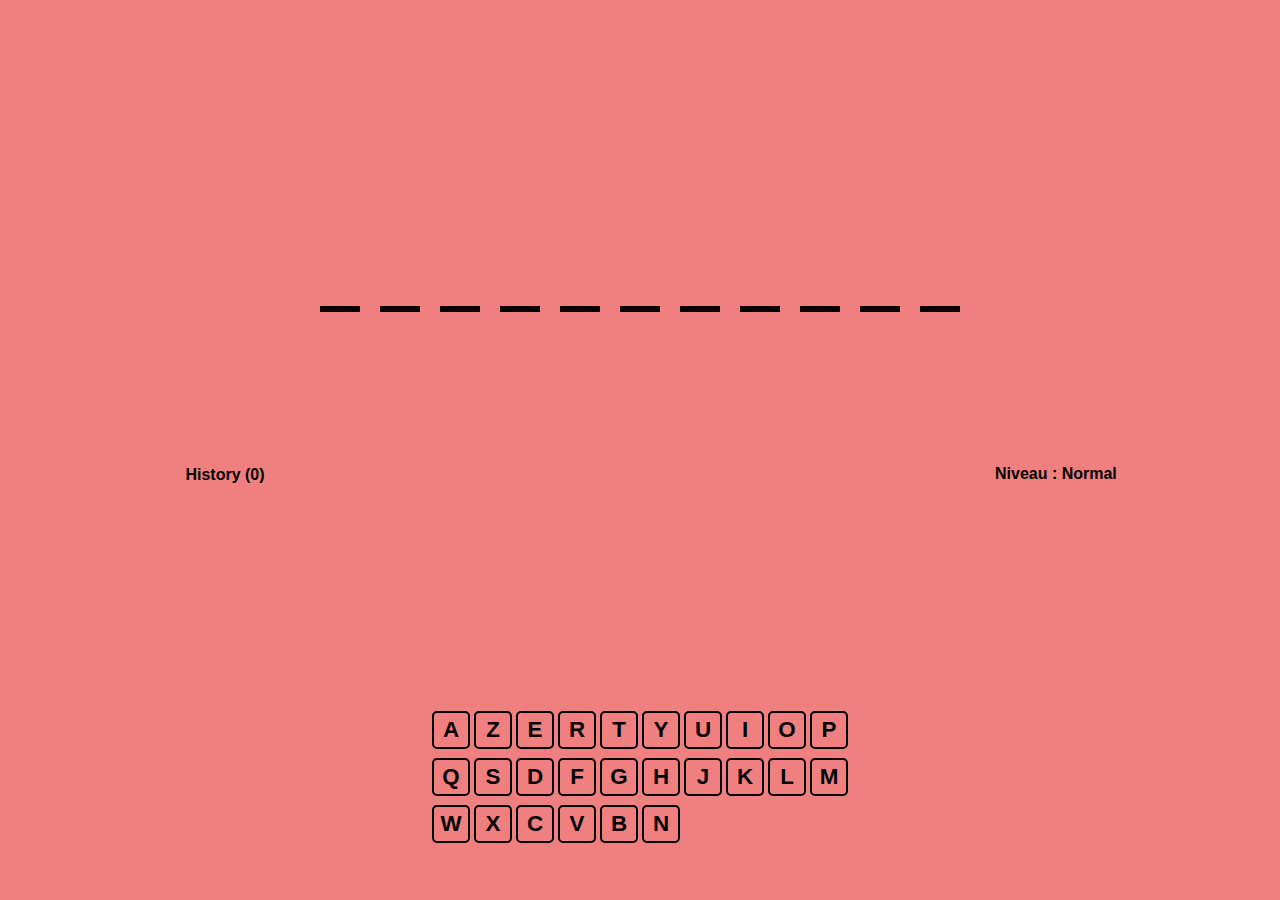
<file: index.html>
<!DOCTYPE html>
<html lang="en">

<head>
    <meta charset="UTF-8">
    <meta http-equiv="X-UA-Compatible" content="IE=edge">
    <meta name="viewport" content="width=device-width, initial-scale=1.0">
    <link rel="stylesheet" href="style.css">
    <title>HANGMAN</title>
</head>

<body>
    <div id="row-top">
        <div id="row-align-bottom">
        </div>
    </div>

    <div id="row-bottom">
        <div id="history">
            <p>History <span>(0)</span></p>
            <div id="listHistory">
                <ul>
                </ul>
            </div>
        </div>
        <div id="keyboard">
            <div class="key-row">
                <div class="key"><span>A</span></div>
                <div class="key"><span>Z</span></div>
                <div class="key"><span>E</span></div>
                <div class="key"><span>R</span></div>
                <div class="key"><span>T</span></div>
                <div class="key"><span>Y</span></div>
                <div class="key"><span>U</span></div>
                <div class="key"><span>I</span></div>
                <div class="key"><span>O</span></div>
                <div class="key"><span>P</span></div>
            </div>
            <div class="key-row">
                <div class="key"><span>Q</span></div>
                <div class="key"><span>S</span></div>
                <div class="key"><span>D</span></div>
                <div class="key"><span>F</span></div>
                <div class="key"><span>G</span></div>
                <div class="key"><span>H</span></div>
                <div class="key"><span>J</span></div>
                <div class="key"><span>K</span></div>
                <div class="key"><span>L</span></div>
                <div class="key"><span>M</span></div>
            </div>
            <div class="key-row">
                <div class="key"><span>W</span></div>
                <div class="key"><span>X</span></div>
                <div class="key"><span>C</span></div>
                <div class="key"><span>V</span></div>
                <div class="key"><span>B</span></div>
                <div class="key"><span>N</span></div>
                <!-- <div class="key enter"><span>ENTER</span></div> -->
            </div>
        </div>

        <div id="container-pendu">
            <div id="bar-legR"></div>
            <div id="bar-legL"></div>
            <div id="bar-armR"></div>
            <div id="bar-armL"></div>
            <div id="bar-body"></div>
            <div id="bar-head"></div>
            <div id="bar-corde"></div>
            <div id="bar-corner"></div>
            <div id="bar-top"></div>
            <div id="bar-vertical"></div>
            <div id="bar-bottom"></div>
            <div id="niveau-lib">Normal</div>
        </div>

    </div>

</body>

<script src="https://ajax.googleapis.com/ajax/libs/jquery/3.6.0/jquery.min.js"></script>
<script src="script.js"></script>

</html>
</file>
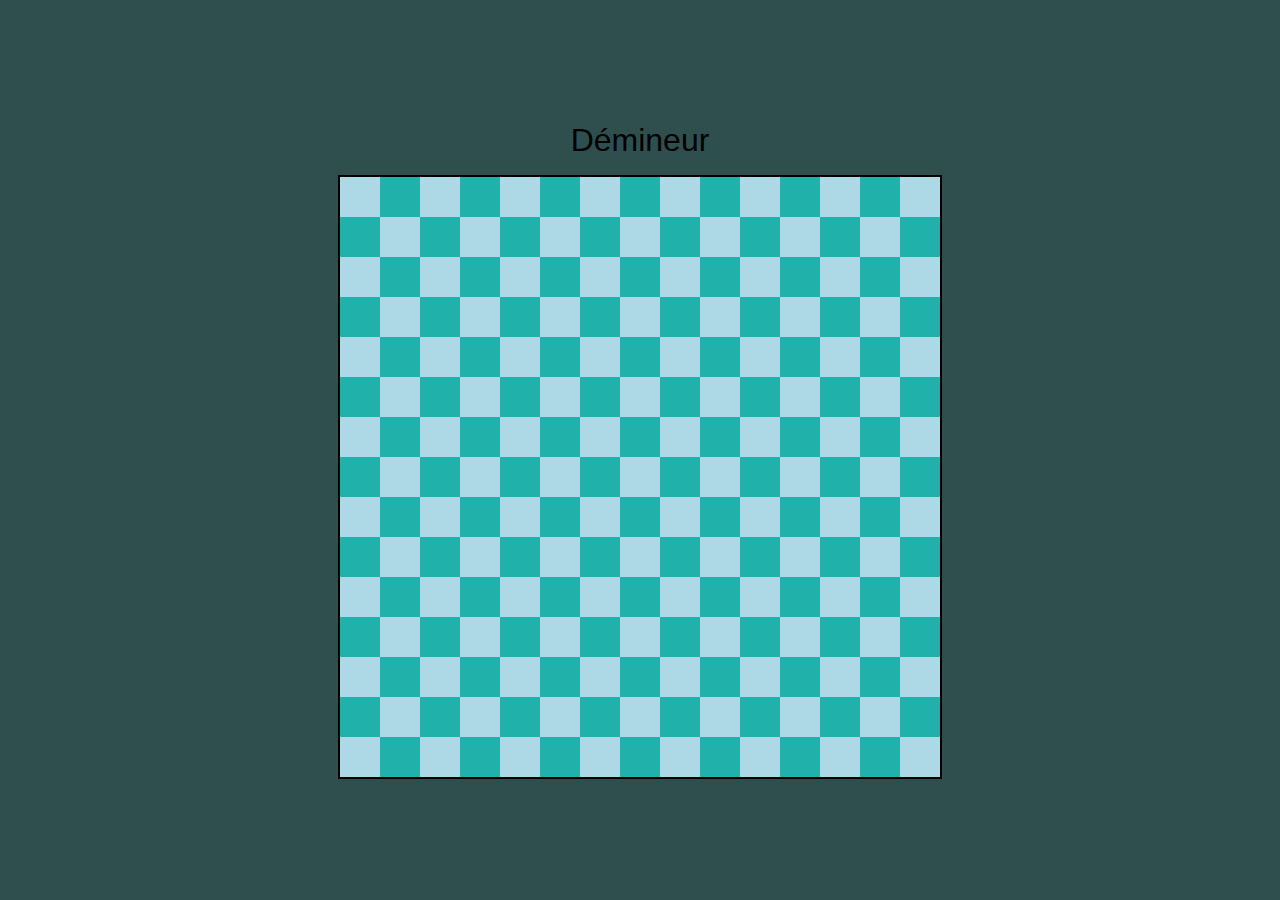
<file: Demineur/index.html>
<!DOCTYPE html>
<html lang="en">

<head>
    <meta charset="UTF-8">
    <meta http-equiv="X-UA-Compatible" content="IE=edge">
    <meta name="viewport" content="width=device-width, initial-scale=1.0">
    <title>Démineur</title>
    <link rel="stylesheet" href="style.css">
</head>

<body>
    <p>Démineur</p>
    <div id="container">
    </div>
</body>

<script src="https://ajax.googleapis.com/ajax/libs/jquery/3.6.0/jquery.min.js"></script>
<script src="script.js"></script>

</html>
</file>
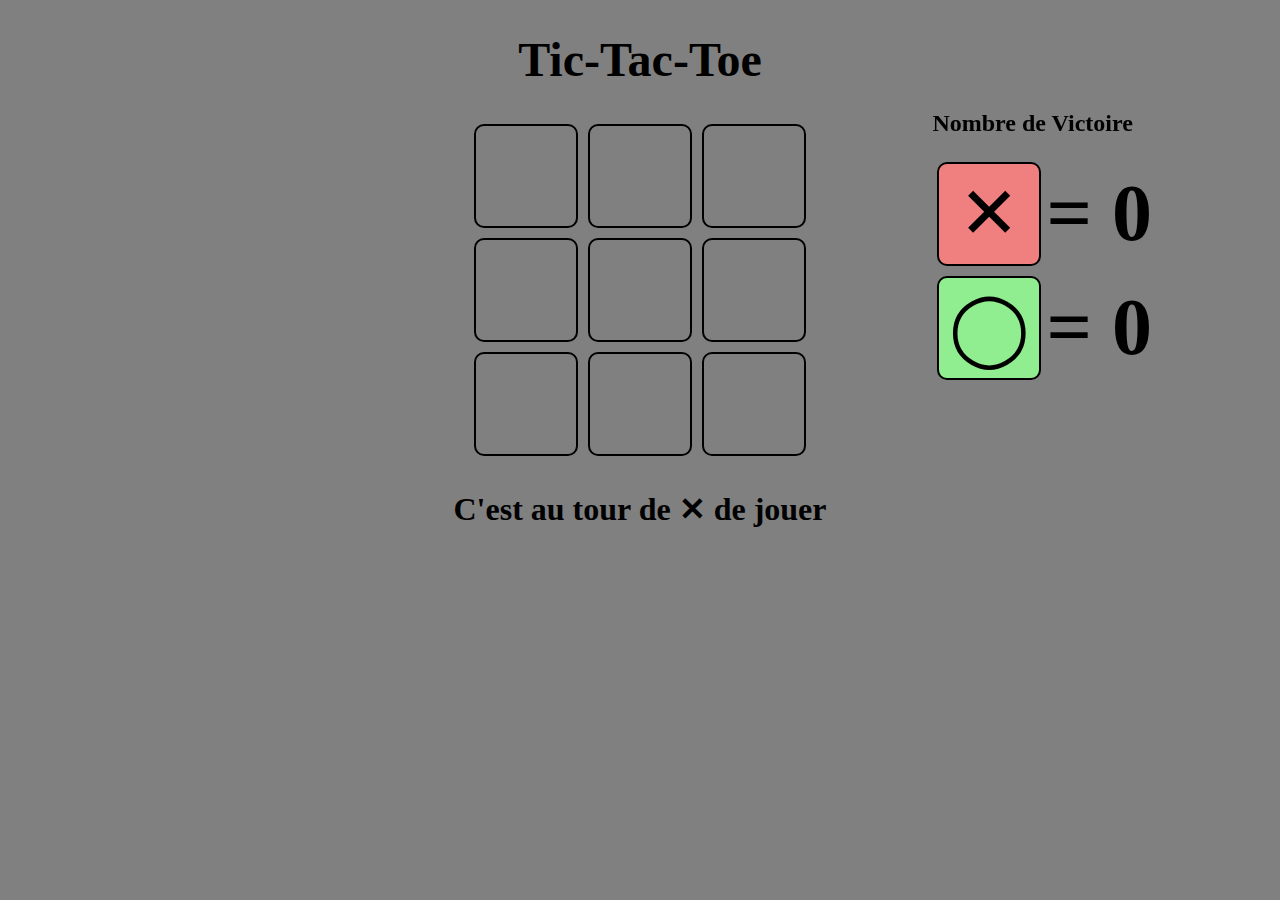
<file: TicTacToe/index.html>
<!DOCTYPE html>
<html lang="en">

<head>
    <meta charset="UTF-8">
    <meta http-equiv="X-UA-Compatible" content="IE=edge">
    <meta name="viewport" content="width=device-width, initial-scale=1.0">
    <title>Tic-Tac-Toe</title>
    <link rel="stylesheet" href="style.css">
</head>


<body>
    <h1>Tic-Tac-Toe</h1>
    <div id="main">
        <div class="row">
            <div class="button"></div>
            <div class="button"></div>
            <div class="button"></div>
        </div>
        <div class="row">
            <div class="button"></div>
            <div class="button"></div>
            <div class="button"></div>
        </div>
        <div class="row">
            <div class="button"></div>
            <div class="button"></div>
            <div class="button"></div>
        </div>
    </div>
    <p id="info">C'est au tour de <span id="sp">&#x2715;</span> de jouer</p>
    <button id="reload">Rejouer</button>

    <div id="history">

    </div>

    <div class="row" id="score">
        <h2 id="titleNbWin">Nombre de Victoire</h2>
        <span id="croix">
            <div class="button">&#x2715;</div>
            <span>=</span>
            <span class="nbPoint">0</span>
        </span>

        <span id="rond">
            <div class="button">&#9711;</div>
            <span>=</span>
            <span class="nbPoint">0</span>
        </span>
    </div>
</body>

<script src="https://ajax.googleapis.com/ajax/libs/jquery/3.6.0/jquery.min.js"></script>
<script src="script.js"></script>

</html>
</file>
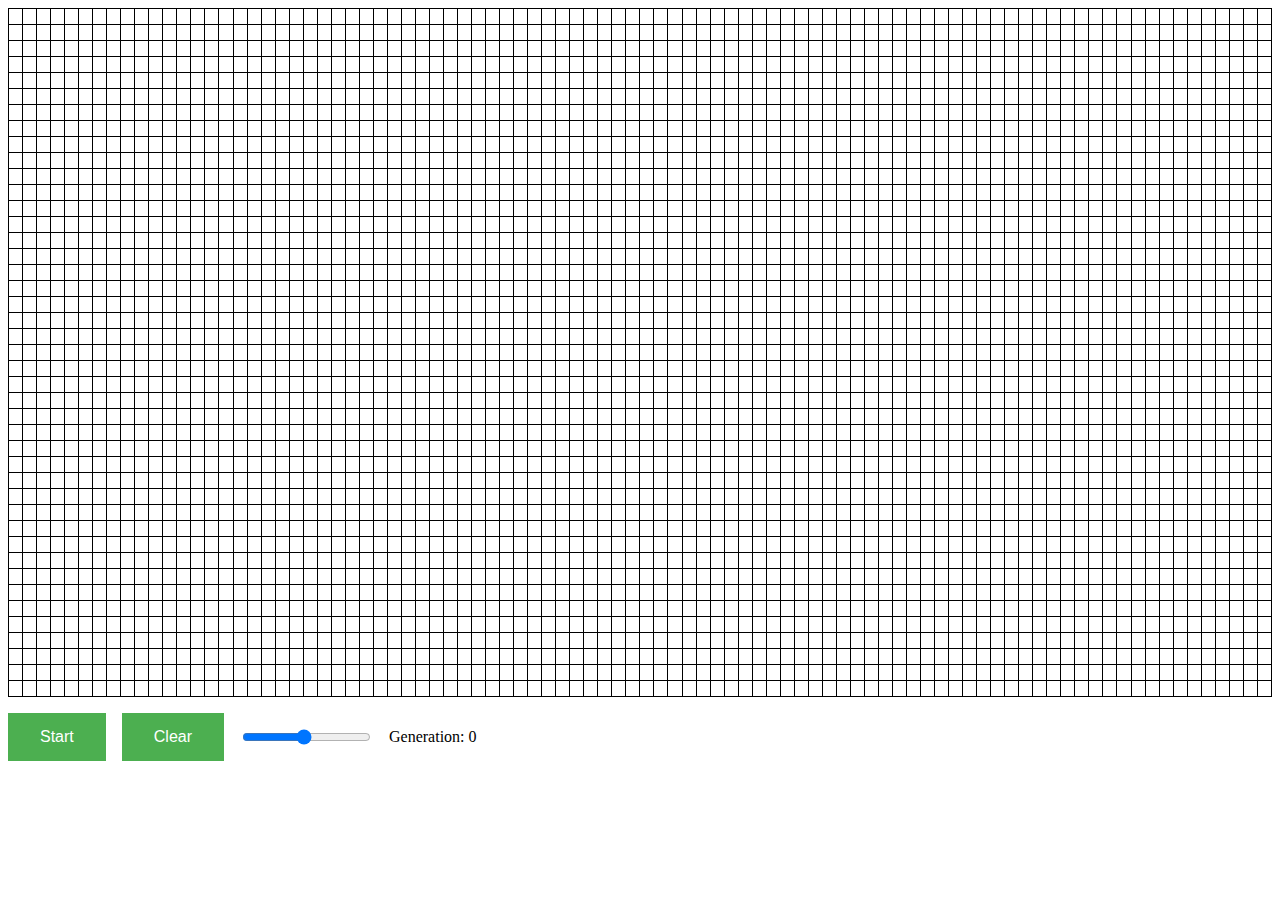
<file: Jeu_de_la_vie/src/index.html>
<html>
<head>
    <title>Jeu de la vie</title>
    <style>
        table {
            border-collapse: collapse;
        }

        td {
            width: 1em;
            height: 1em;
            border: 1px solid black;
            text-align: center;
            cursor: pointer;
        }

        td:hover {
            background-color: #f2f2f2;
        }

        td.active {
            background-color: black;
            border-color: white;
        }

        button {
            background: #4CAF50;
            border: none;
            color: white;
            padding: 15px 32px;
            text-align: center;
            text-decoration: none;
            display: inline-block;
            font-size: 16px;
            cursor: pointer;
        }

        button:hover {
            background-color: #45a049;
        }

        button.stop {
            background: #f44336;
        }

        button.stop:hover {
            background-color: #da190b;
        }

        #actions {
            margin-top: 1em;
            display: flex;
            justify-content: flex-start;
            align-items: center;
            gap: 1em;

        }
    </style>
</head>
<body>
<div id="root"></div>
<div id="actions">
    <button id="start">Start</button>
    <button id="clear" >Clear</button>
    <input type="range" min="1" max="20" value="10" class="slider" id="speed">
    <div id="generation">Generation: 0</div>
</div>

<script src="script.js"></script>
</body>
</html>
</file>
<file: style.css>
html,
body {
    width: 100%;
    height: 100%;
}

html {
    font-family: "Helvetica Neue", Helvetica, Arial, sans-serif;
    background-color: lightcoral;
}

body {
    margin: 0;
    display: grid;
    grid-template-columns: 1fr;
    grid-template-rows: 1fr 1fr;

}

#row-top {
    display: flex;
    justify-content: center;
    align-items: flex-end;
    padding-bottom: 10%;
}

#row-align-bottom {
    display: flex;
    justify-content: center;
    align-items: flex-end;
}

.letter {
    border-bottom: solid 6px black;
    font-size: 3em;
    margin: 10px;
    width: 40px;
    text-align: center;
}

.winner {
    font-size: 3em;
    margin: 10px;
    text-align: center;
}

.title {
    font-weight: bold;
}

#row-bottom {
    display: flex;
    justify-content: center;
    align-items: flex-end;
    flex-direction: row;
}


#container-pendu {
    position: relative;
    top: -185px;
    left: 100px;
    height: 200px;
    width: 200px;
}


#niveau-lib {
    position: relative;
    top: -50px;
    left: 40px;
    font-weight: bold;
}

#niveau-lib::before {
    content: "Niveau : "
}

#container-niveau {
    position: relative;
    top: -100px;
    left: -100px;
    height: 200px;
    width: 200px;
}

#container-niveau button {
    height: 60px;
    width: 200px;
    background: none;
    border: solid 2px black;
    border-radius: 10px;
    margin: 10px;
    cursor: pointer;
    font-weight: bold;
    font-size: 1.2em;
}

#container-niveau button:hover {
    background-color: lightgray;
}


#keyboard {
    margin-bottom: 50px;
}

.row {
    display: flex;
    flex-direction: row;
    justify-content: space-around;
}

.key-row {
    display: flex;
    flex-direction: row;
    justify-content: flex-start;
    align-items: center;
    margin: 5px;
    padding: 0;
}

.key {
    width: 30px;
    height: 30px;
    min-width: 30px;
    max-width: 30px;
    max-height: 30px;
    max-height: 30px;
    border: solid 2px black;
    border-radius: 5px;
    padding: 2px;
    margin: 2px;
    font-weight: bold;
    font-size: 1.4em;
    display: flex;
    justify-content: center;
    align-items: center;
    user-select: none;
    cursor: pointer;
}

.key:hover {
    background-color: lightgray;
}

.enter {
    width: 72px;
    min-width: 72px;
    max-width: 72px;
    font-size: 1.2em;

}



#bar-bottom {
    position: absolute;
    bottom: 0;
    left: 0;
    width: 200px;
    height: 5px;
    background-color: black;
    margin: 0;
    padding: 0;
}

#bar-vertical {
    position: absolute;
    bottom: 0;
    left: 50px;
    height: 200px;
    width: 5px;
    background-color: black;
    margin: 0;
    padding: 0;
}

#bar-top {
    position: absolute;
    top: 0;
    left: 50px;
    width: 106px;
    height: 5px;
    background-color: black;
    margin: 0;
    padding: 0;
}

#bar-corner {
    position: absolute;
    top: 18px;
    left: 45px;
    width: 50px;
    height: 5px;
    background-color: black;
    transform: rotateZ(-45deg);
    margin: 0;
    padding: 0;
}

#bar-corde {
    position: absolute;
    top: 0;
    left: 151px;
    width: 5px;
    height: 30px;
    background-color: black;
    margin: 0;
    padding: 0;
}

#bar-head {
    position: absolute;
    top: 28px;
    left: 133.5px;
    height: 30px;
    width: 30px;
    background-color: lightcoral;
    border: solid 5px black;
    border-radius: 50%;
    margin: 0;
    padding: 0;
}

#bar-body {
    position: absolute;
    top: 65px;
    left: 151px;
    height: 65px;
    width: 5px;
    background-color: black;
    margin: 0;
    padding: 0;
}

#bar-armL {
    position: absolute;
    top: 62px;
    left: 138px;
    height: 30px;
    width: 5px;
    background-color: black;
    transform: rotateZ(-55deg);
    margin: 0;
    padding: 0;
}

#bar-armR {
    position: absolute;
    top: 62px;
    left: 164px;
    height: 30px;
    width: 5px;
    background-color: black;
    transform: rotateZ(55deg);
    margin: 0;
    padding: 0;
}

#bar-legL {
    position: absolute;
    top: 120px;
    left: 140px;
    height: 30px;
    width: 5px;
    background-color: black;
    transform: rotateZ(45deg);
    margin: 0;
    padding: 0;
}

#bar-legR {
    position: absolute;
    top: 120px;
    left: 162px;
    height: 30px;
    width: 5px;
    background-color: black;
    transform: rotateZ(-45deg);
    margin: 0;
    padding: 0;
}


#bar-legL,
#bar-legR,
#bar-armL,
#bar-armR,
#bar-body,
#bar-head,
#bar-corde,
#bar-corner,
#bar-top,
#bar-vertical,
#bar-bottom {
    display: none;
}

.btn-newParti {
    background: none;
    border: solid 2px green;
    border-radius: 10px;
    cursor: pointer;
    font-size: 1.5em;
    margin-top: 20px;
}

.btn-newParti:hover {
    background-color: green;
}

#history {
    position: relative;
    top: -100px;
    left: -100px;
}

#history p {
    text-align: center;
    font-weight: bold;
}
#history ul li {
margin: 5px;
}

#history #listHistory {
    overflow-y: scroll;
    height: 300px;
    width: 200px;
}

#history #listHistory::-webkit-scrollbar {
    display: none;
}


@media screen and (max-width: 800px) {
    #keyboard {
        display: none;
    }
}
</file>
<file: Demineur/style.css>
html {
    width: 100%;
    height: 100%;
    background-color: darkslategray;
    font-family: "Helvetica Neue", Helvetica, Arial, sans-serif;
}

body {
    margin: 0;
    height: 100%;
    display: flex;
    justify-content: center;
    align-items: center;
    flex-direction: column;
}
body p {
    font-size: 2em;
    margin: 0 0 0.5em 0;
}

#container {
    width: 600px;
    height: 600px;
    border: solid 2px black;
    display: flex;
    flex-wrap: wrap;
}

#container div {
    width: 40px;
    height: 40px;
    background-color: lightseagreen;
    display: flex;
    justify-content: center;
    align-items: center;
    user-select: none;
    font-size: 2em;
}
</file>
<file: TicTacToe/style.css>
html {
    background-color: gray;
    height: 100%;
}

body {
    text-align: center;
    display: flex;
    flex-direction: column;
    justify-content: center;
    align-items: center;
    width: 100%;
    margin: 0;
    padding: 0;
}

#main .row,
#history .row {
    display: flex;
    flex-direction: row;
}

body h1 {
    font-size: 3em;
}



.row div {
    border: solid 2px black;
    margin: 5px;
    width: 100px;
    height: 100px;
    text-align: center;
    display: flex;
    justify-content: center;
    font-size: 4.5em;
    line-height: 100px;
    background-color: gray;
    cursor: pointer;
    border-radius: 10px;
    user-select: none;
}

.row div:hover {
    background-color: darkgray;
}

#info {
    font-size: 2em;
    line-height: 100%;
    font-weight: bold;
}

#reload {
    display: none;
    padding: 10px;
    border-radius: 10px;
    border: solid 2px black;
    background-color: yellow;
    cursor: pointer;
    font-size: 2em;
}


#history {
    position: absolute;
    top: 10%;
    left: 10%;
    overflow-y: scroll;
    height: 80%;
}


#history {
    -ms-overflow-style: none;
    scrollbar-width: none;
}

#history::-webkit-scrollbar {
    display: none;
}

#history>div>.row>div {
    margin: 2px;
    width: 50px;
    height: 50px;
    font-size: 2em;
    line-height: 54px;
    cursor: inherit;
}

#history>div>.row div:hover,
#score span:hover {
    background-color: initial;
}

#score div {
    cursor: initial;
}

#score {
    position: fixed;
    top: 10%;
    right: 10%;
    text-align: start;
}

#score span {
    display: flex;
    flex-direction: row;
    justify-content: start;
    align-items: center;
}

#score span>span {
    font-size: 5em;
    font-weight: bold;
}



#croix .button {
    background-color: lightcoral;
}

#rond .button {
    background-color: lightgreen;
}

.nbPoint {
    margin-left: 20px;
}


@media screen and (max-width: 1040px) {
    body h1{
        margin-top: 70px;
    }
    #titleNbWin {
        display: none;
    }

    #score {
        position: absolute;
        display: flex;
        flex-direction: row;

        margin: 0;
        top: 0;
        left: 0;
        font-size: 1em;
    }
    
    #score span {
        font-size: 0.5em;
        
    }

    #score span > div{
        width: 50px;
        height: 50px;
        line-height: 50px;
    }

    #history {
        position: initial;
        display: flex;
        flex-direction: row;
        flex-wrap: wrap;
        width: 80%;
        justify-content: center;
    }
}
</file>
